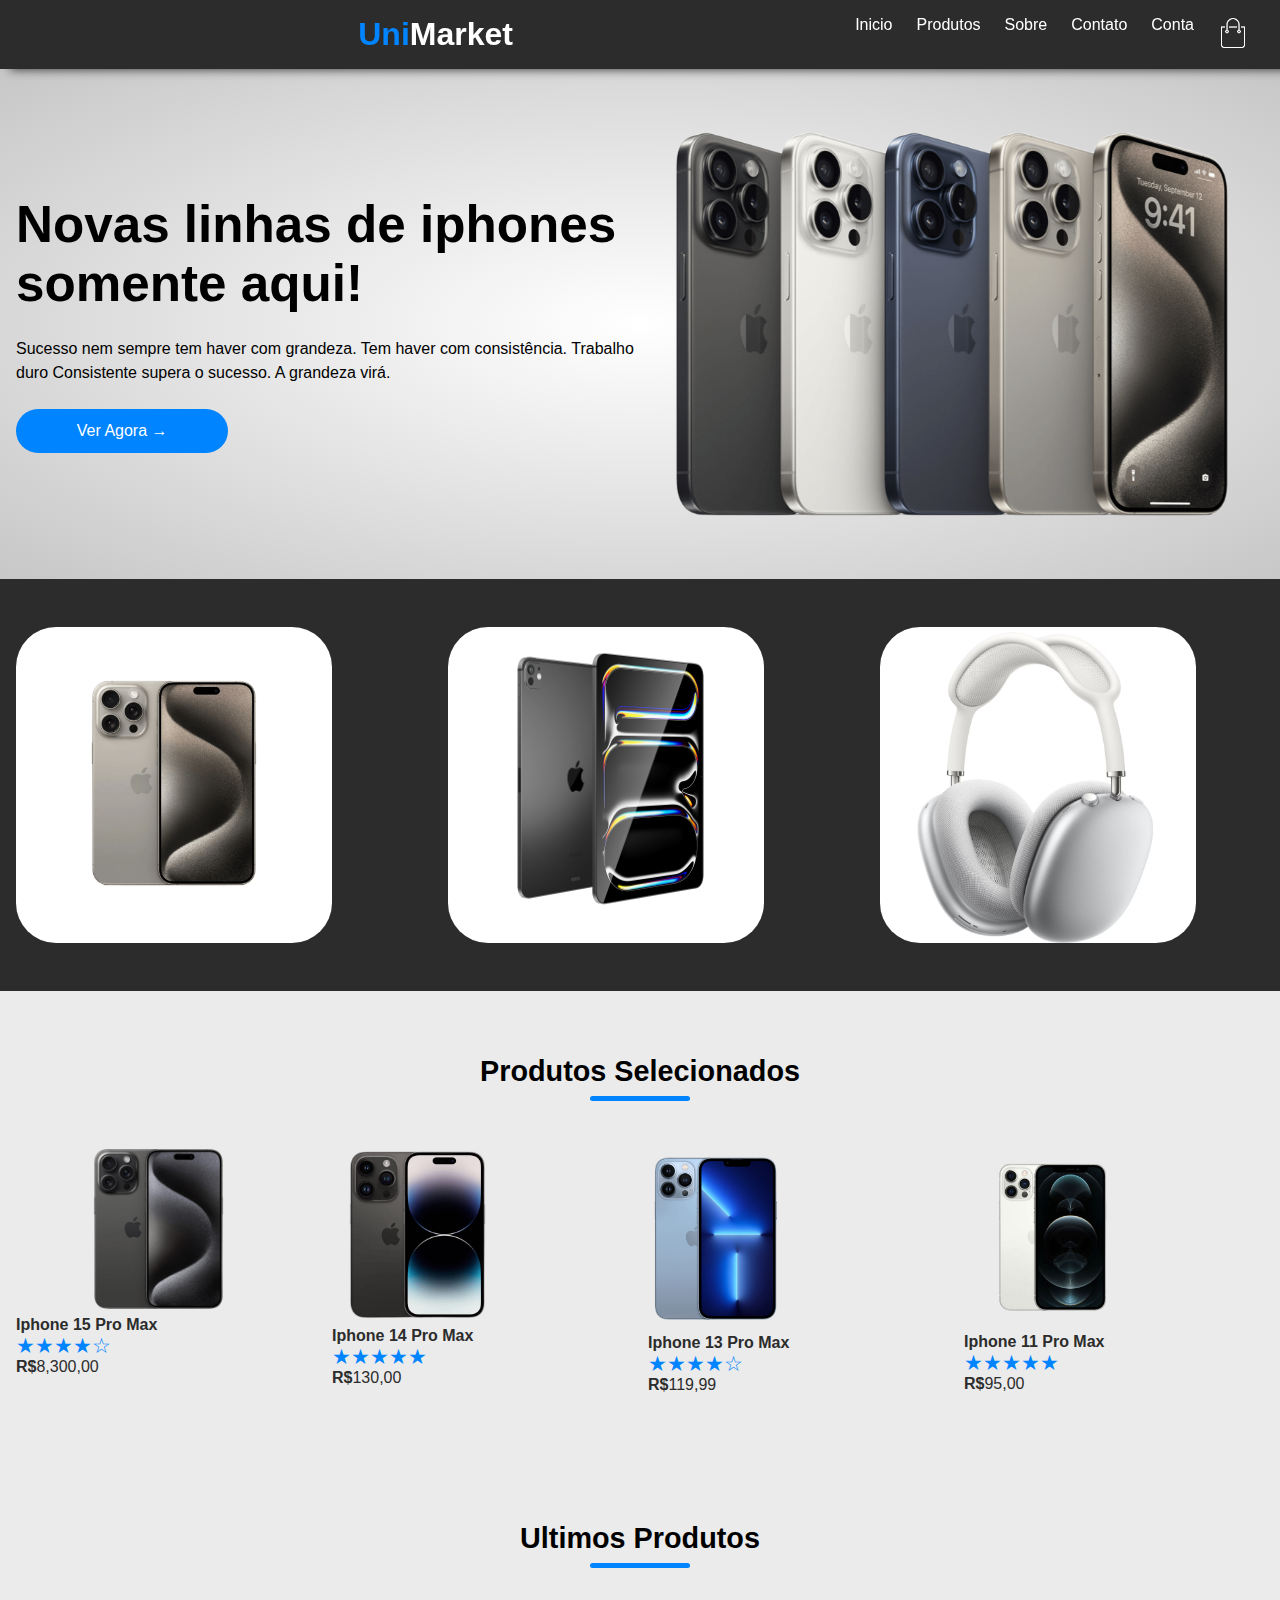
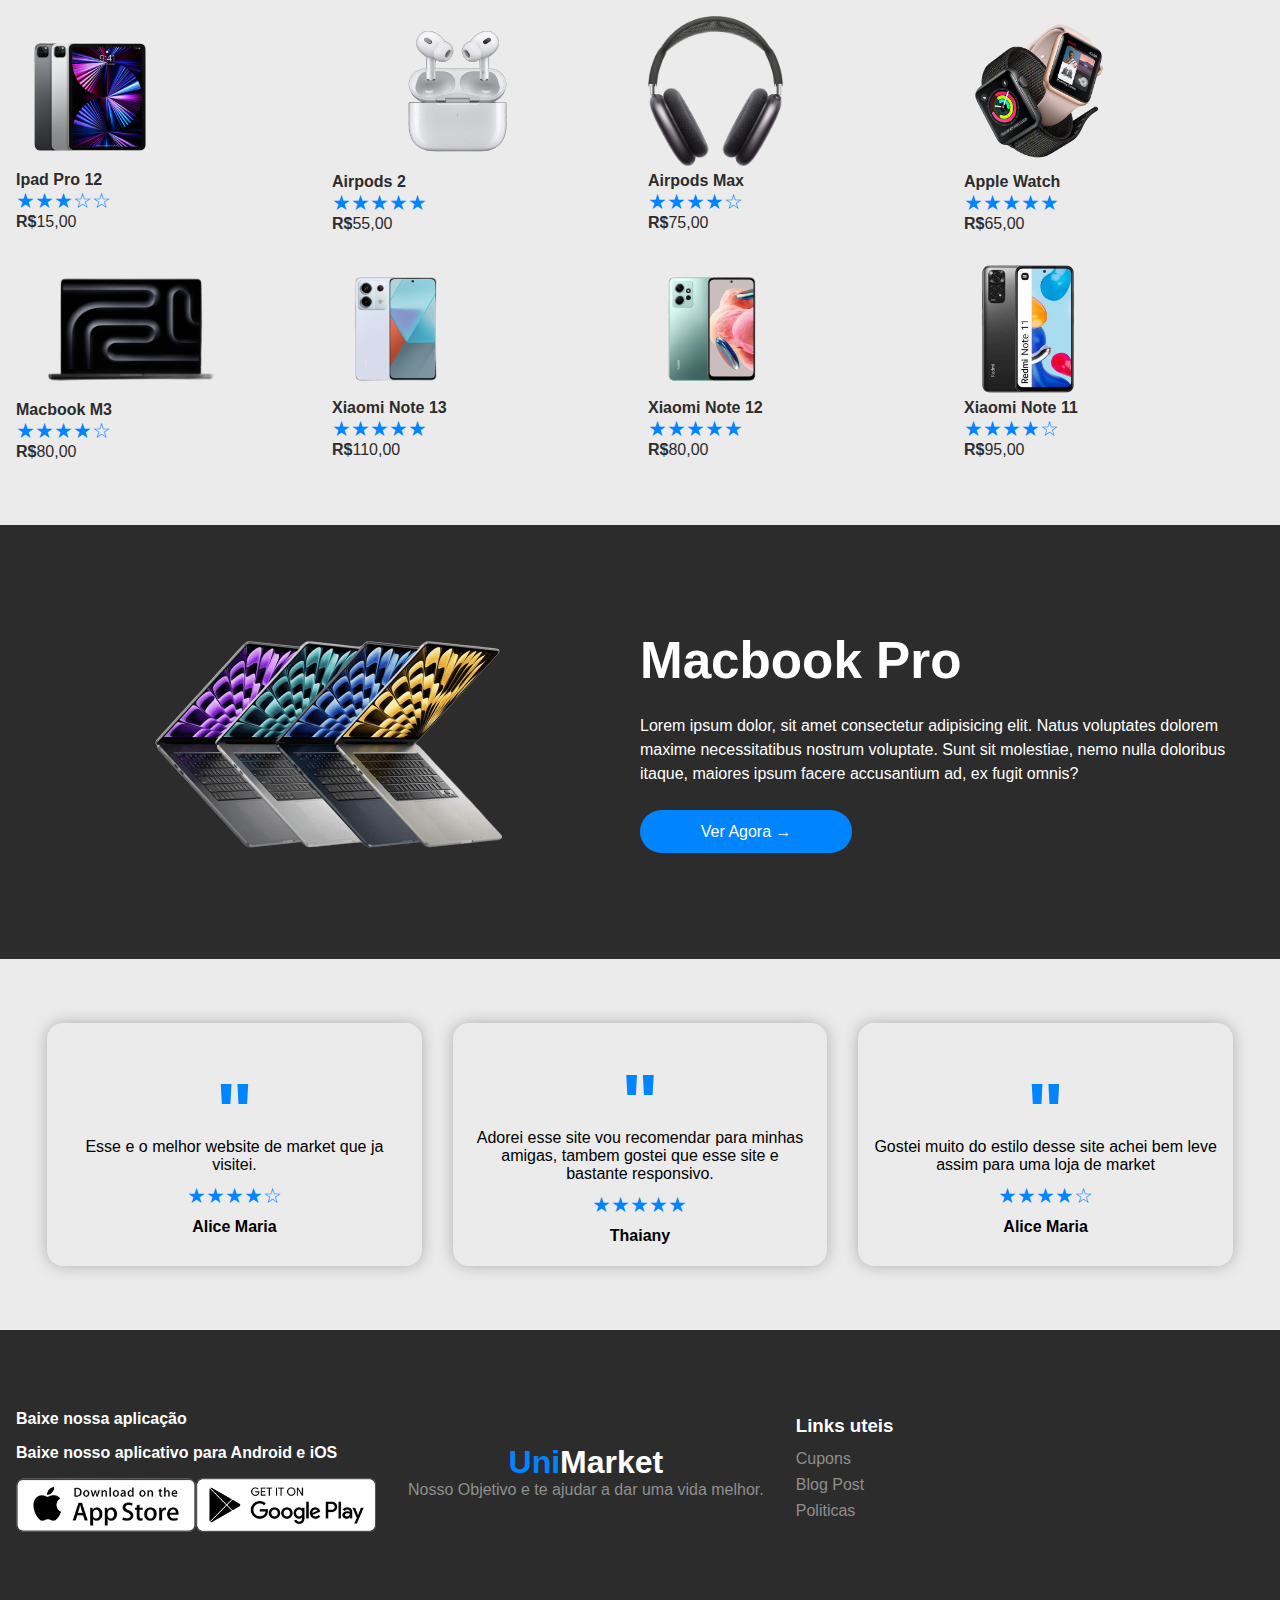
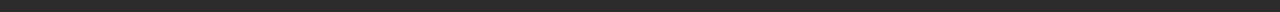
<file: index.html>
<!DOCTYPE html>
<html lang="pt-br">
  <head>
    <meta charset="UTF-8" />
    <meta name="viewport" content="width=device-width, initial-scale=1.0" />
    <title>UniMarket</title>
    <link rel="stylesheet" href="./estilo/global.css" />
  </head>
  <body>
    <section id="home">
      <div class="navbar show-menu">
        <div class="header-inner-content">
          <h1 class="logo">Uni<span>Market</span></h1>
        </div>
        <nav>
          <ul>
            <li><a href="#home">Inicio</a></li>
            <li><a href="#produtos">Produtos</a></li>
            <li><a href="#sobre">Sobre</a></li>
            <li>Contato</li>
            <li><a href="conta.html">Conta</a></li>
          </ul>
        </nav>
        <div class="nav-icon-container">
          <a href="carrinho.html"><img src="./imagens/cart.png" /></a>
          <img src="./imagens/menu.png" class="menu-button" />
        </div>
      </div>
    </section>
    <header>
      <div class="header-inner-content"></div>
      <div class="header-bottom-side">
        <div class="header-bottom-side-left">
          <h2>Novas linhas de iphones somente aqui!</h2>
          <p>
            Sucesso nem sempre tem haver com grandeza. Tem haver com
            consistência. Trabalho duro Consistente supera o sucesso. A grandeza
            virá.
          </p>
          <a href="/produtos/index.html"><button>Ver Agora &#8594;</button></a>
        </div>
        <div class="header-bottom-side-right">
          <img src="./imagens/iphonesrepre.png" />
        </div>
      </div>
    </header>
    <!--Main Contentt-->
    <main>
      <div class="gray-background">
        <div class="page-inner-content">
          <div class="cols cols-3">
            <img src="./imagens/iphone15rep.png" width="316px" alt="" />
            <img src="./imagens/ipadprorep.jpg" width="316px" alt="" />
            <img src="./imagens/airpodsmaxrep.jpg" width="316px" alt="" />
          </div>
        </div>
      </div>

      <div>
        <section id="produtos">
          <div class="page-inner-content">
            <h3 class="selection-title">Produtos Selecionados</h3>
            <div class="subtitulo-underline"></div>
            <div class="cols cols-4">
              <div class="product">
                <img
                  src="/produtos/assets/img/iphoneblack.png"
                  width="95%"
                  alt=""
                />
                <p class="product-name">Iphone 15 Pro Max</p>
                <p class="rate">&#9733;&#9733;&#9733;&#9733;&#9734;</p>
                <p class="product-price"><span>R$</span>8,300,00</p>
              </div>
              <div class="product">
                <img
                  src="./imagens/iphone14promax.png"
                  width="57%"
                  alt=""
                />
                <p class="product-name">Iphone 14 Pro Max</p>
                <p class="rate">&#9733;&#9733;&#9733;&#9733;&#9733;</p>
                <p class="product-price"><span>R$</span>130,00</p>
              </div>
              <div class="product">
                <img
                  src="./imagens/iphone13promax.png"
                  width="45%"
                  alt=""
                />
                <p class="product-name">Iphone 13 Pro Max</p>
                <p class="rate">&#9733;&#9733;&#9733;&#9733;&#9734;</p>
                <p class="product-price"><span>R$</span>119,99</p>
              </div>
              <div class="product">
                <img
                  src="./imagens/iphone12promax.png"
                  width="59%"
                  alt=""
                />
                <p class="product-name">Iphone 11 Pro Max</p>
                <p class="rate">&#9733;&#9733;&#9733;&#9733;&#9733;</p>
                <p class="product-price"><span>R$</span>95,00</p>
              </div>
            </div>
          </div>
        </section>

        <div class="page-inner-content">
          <h3 class="selection-title">Ultimos Produtos</h3>
          <div class="subtitulo-underline"></div>
          <div class="cols cols-4">
            <div class="product">
              <img
                src="./imagens/ipadpro.png"
                width="148px"
                alt=""
              />
              <p class="product-name">Ipad Pro 12</p>
              <p class="rate">&#9733;&#9733;&#9733;&#9734;&#9734;</p>
              <p class="product-price"><span>R$</span>15,00</p>
            </div>
            <div class="product">
              <img
                src="./imagens/airpods.png"
                width="250px"
                alt=""
              />
              <p class="product-name">Airpods 2</p>
              <p class="rate">&#9733;&#9733;&#9733;&#9733;&#9733;</p>
              <p class="product-price"><span>R$</span>55,00</p>
            </div>
            <div class="product">
              <img
                src="./imagens/airrpods.png"
                width="135px"
                alt=""
              />
              <p class="product-name">Airpods Max</p>
              <p class="rate">&#9733;&#9733;&#9733;&#9733;&#9734;</p>
              <p class="product-price"><span>R$</span>75,00</p>
            </div>
            <div class="product">
              <img
                src="./imagens/applewatch.png"
                width="150px"
                alt=""
              />
              <p class="product-name">Apple Watch</p>
              <p class="rate">&#9733;&#9733;&#9733;&#9733;&#9733;</p>
              <p class="product-price"><span>R$</span>65,00</p>
            </div>
            <div class="product">
              <img
                src="./imagens/macbookprom3.png"
                width="230px"
                alt=""
              />
              <p class="product-name">Macbook M3</p>
              <p class="rate">&#9733;&#9733;&#9733;&#9733;&#9734;</p>
              <p class="product-price"><span>R$</span>80,00</p>
            </div>
            <div class="product">
              <img
                src="./imagens/redminote13.png"
                width="128px"
                alt=""
              />
              <p class="product-name">Xiaomi Note 13</p>
              <p class="rate">&#9733;&#9733;&#9733;&#9733;&#9733;</p>
              <p class="product-price"><span>R$</span>110,00</p>
            </div>
            <div class="product">
              <img
                src="./imagens/Redmi-Note-12.png"
                width="128px"
                alt=""
              />
              <p class="product-name">Xiaomi Note 12</p>
              <p class="rate">&#9733;&#9733;&#9733;&#9733;&#9733;</p>
              <p class="product-price"><span>R$</span>80,00</p>
            </div>
            <div class="product">
              <img
                src="./imagens/OIP.png"
                width="128px"
                alt=""
              />
              <p class="product-name">Xiaomi Note 11</p>
              <p class="rate">&#9733;&#9733;&#9733;&#9733;&#9734;</p>
              <p class="product-price"><span>R$</span>95,00</p>
            </div>
          </div>
        </div>
      </div>

      <div class="gray-background">
        <div class="header-inner-content"></div>
        <div class="header-bottom-side exclusive-container">
          <div class="header-bottom-side-left">
            <h2>Macbook Pro</h2>
            <p>
              Lorem ipsum dolor, sit amet consectetur adipisicing elit. Natus voluptates dolorem maxime necessitatibus nostrum voluptate. Sunt sit molestiae, nemo nulla doloribus itaque, maiores ipsum facere accusantium ad, ex fugit omnis?
            </p>
            <button>Ver Agora &#8594;</button>
          </div>
          <div class="header-bottom-side-right">
            <img src="./imagens/macbookpro.png" />
          </div>
        </div>
      </div>

      <div>
        <div class="page-inner-content">
          <div class="testemunhas">
            <div class="testemunha">
              <p>"</p>
              <p>Esse e o melhor website de market que ja visitei.</p>
              <p class="rate">&#9733;&#9733;&#9733;&#9733;&#9734;</p>
              <p>Alice Maria</p>
            </div>
            <div class="testemunha">
              <p>"</p>
              <p>
                Adorei esse site vou recomendar para minhas amigas, tambem
                gostei que esse site e bastante responsivo.
              </p>
              <p class="rate">&#9733;&#9733;&#9733;&#9733;&#9733;</p>
              <p>Thaiany</p>
            </div>
            <div class="testemunha">
              <p>"</p>
              <p>
                Gostei muito do estilo desse site achei bem leve assim para uma
                loja de market
              </p>
              <p class="rate">&#9733;&#9733;&#9733;&#9733;&#9734;</p>
              <p>Alice Maria</p>
            </div>
          </div>
        </div>
      </div>
    </main>
      <section id="sobre">
        <footer class="gray-background">
          <div class="page-inner-content footer-content">
            <div class="donwload-options">
              <p>Baixe nossa aplicação</p>
              <p>Baixe nosso aplicativo para Android e iOS</p>
              <div>
                <img src="./imagens/app-store.png" alt="" />
                <img src="./imagens/play-store.png" alt="" />
              </div>
            </div>
            <div class="logo-footer">
              <h1 class="logo">Uni<span>Market</span></h1>
              <p>
                Nosso Objetivo e te ajudar a dar uma vida melhor.
              </p>
            </div>
            <div class="links-footer">
              <h3>Links uteis</h3>
              <ul>
                <li>Cupons</li>
                <li>Blog Post</li>
                <li>Politicas</li>
              </ul>
            </div>
          </div>
        </footer>
      </section>
    <script src="./script/script.js"></script>
  </body>
</html>
</file>
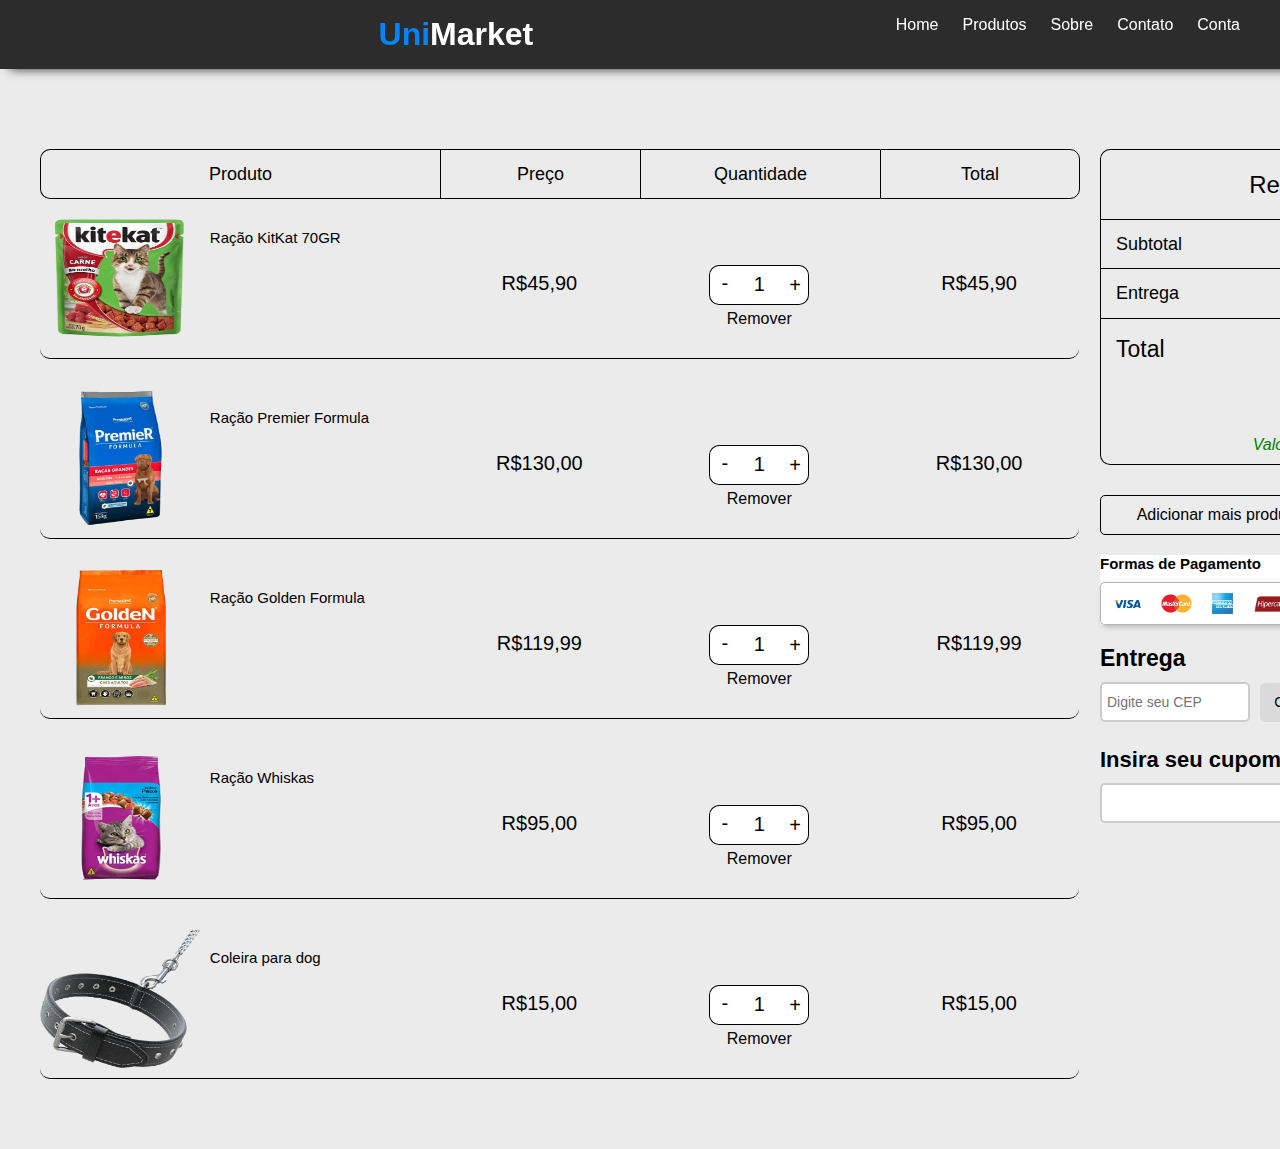
<file: carrinho.html>
<!DOCTYPE html>
<html lang="en">
<head>
    <meta charset="UTF-8">
    <meta name="viewport" content="width=device-width, initial-scale=1.0">
    <link rel="stylesheet" href="./estilo/global.css">
    <link rel="stylesheet" href="./estilocarrinho/globalcarrinho.css">
    <title>Unimarket</title>
</head>
<body>
    <div class="navbar show-menu">
        <div class="header-inner-content">
          <h1 class="logo">Uni<span>Market</span></h1>
        </div>
        <nav>
          <ul>
            <li><a href="/index.html">Home</a></li>
            <li>Produtos</li>
            <li>Sobre</li>
            <li>Contato</li>
            <li>Conta</li>
          </ul>
        </nav>
        <div class="nav-icon-container">
            <img src="./imagens/menu.png" class="menu-button"/>
          </div>
        </div>
</body>
<main>
    <div class="container-tabela">
        <div class="tabela">
            <p id="prod">Produto</p>
            <p id="pre">Preço</p>
            <p id="quan">Quantidade</p>
            <p id="total">Total</p>
        </div>

    <article>
        <div class="container-content">
            <div class="content-prod">
                <img src="./imagens/Racao_KITKAT_70GR-removebg-preview.png" >
                <p>Ração KitKat 70GR</p>
            </div>
            <div class="content-pre">
                <p>R$45,90</p>
            </div>
            <div class="container-quad">
                <div class="content-quan">
                    <button id="btn-min1" onclick="decrementQuantity(1)">-</button>
                    <input type="number" id="quantity1" value="1" min="1" max="99" readonly>
                    <button id="btn-max1" onclick="incrementQuantity(1)">+</button>
                </div>
                <p>Remover</p>
            </div>
            <div class="content-total">
                <p>R$45,90</p>
            </div>
        </div>
    </article>

    <article>
        <div class="container-content">
            <div class="content-prod">
                <img src="./imagens/racao_premier_adulto-removebg-preview.png" alt="gato07">
                <p>Ração Premier Formula</p>
            </div>
            <div class="content-pre">
                <p>R$130,00</p>
            </div>
            <div class="container-quad">
                <div class="content-quan">
                    <button id="btn-min2"  onclick="decrementQuantity(2)">-</button>
                    <input type="number" id="quantity2" value="1" min="1" max="99" readonly>
                    <button id="btn-max2" onclick="incrementQuantity(2)">+</button>
                </div>
                <p>Remover</p>
            </div>
            <div class="content-total">
                <p>R$130,00</p>
            </div>
        </div>
    </article>

    <article>
        <div class="container-content">
            <div class="content-prod">
                <img src="./imagens/Racao-Golden-removebg-preview.png" alt="gato012">
                <p>Ração Golden Formula</p>
            </div>
            <div class="content-pre">
                <p>R$119,99</p>
            </div>
            <div class="container-quad">
                <div class="content-quan">
                    <button  id="btn-min3" onclick="decrementQuantity(3)">-</button>
                    <input type="number" id="quantity3" value="1" min="1" max="99" readonly>
                    <button  id="btn-max3" onclick="incrementQuantity(3)">+</button>
                </div>
                <p>Remover</p>
            </div>
            <div class="content-total">
                <p>R$119,99</p>
            </div>
        </div>
    </article>

    <article>
        <div class="container-content">
            <div class="content-prod">
                <img src="./imagens/racao_whiskas-removebg-preview.png" alt="caes011">
                <p>Ração Whiskas</p>
            </div>
            <div class="content-pre">
                <p>R$95,00</p>
            </div>
            <div class="container-quad">
                <div class="content-quan">
                    <button  id="btn-min4" onclick="decrementQuantity(4)">-</button>
                    <input type="number" id="quantity4" value="1" min="1" max="99" readonly>
                    <button  id="btn-max4" onclick="incrementQuantity(4)">+</button>
                </div>
                <p>Remover</p>
            </div>
            <div class="content-total">
                <p>R$95,00</p>
            </div>
        </div>
    </article>

    <article>
        <div class="container-content">
            <div class="content-prod">
                <img src="./imagens/coleira_dog-removebg-preview.png" alt="pas12">
                <p>Coleira para dog</p>
            </div>
            <div class="content-pre">
                <p>R$15,00</p>
            </div>
            <div class="container-quad">
                <div class="content-quan">
                    <button  id="btn-min5" onclick="decrementQuantity(5)">-</button>
                    <input type="number" id="quantity5" value="1" min="1" max="99" readonly>
                    <button  id="btn-max5" onclick="incrementQuantity(5)">+</button>
                </div>
                <p>Remover</p>
            </div>
            <div class="content-total">
                <p>R$15,00</p>
            </div>
        </div>
    </article>
</div>

    <div class="container-pedido">
        <div class="pedido">
            <p id="resumo">Resumo do pedido</p>
        </div>

        <article>
            <div class="content-pedido">
                <div class="content-subtotal">
                    <p>Subtotal</p>
                    <p>R$405,89</p>
                </div>
                <div class="content-entrega">
                    <p>Entrega</p>
                    <p id="valor-entrega">R$0,00</p>
                </div>
                <div id="cupom"></div>
                <div class="content-pre-total">
                    <p>Total</p>
                    <p>R$405,89</p>
                </div>
                <div class="content-desconto">
                    <div class="box-des">
                        <p id="pric">R$405,89</p>
                        <p id="price-descont">R$365,30</p>
                    </div>
                    <p id="pix"><i>Valor com 10% de desconto no boleto ou PIX</i></p>
                </div>
                <div class="content-comprar">
                    <button>Adicionar mais produtos</button>
                    <button id="fechar-ped">FECHAR PEDIDO</button>
                </div>

        <div class="container-formas-pag">
                <h2>Formas de Pagamento</h2>
        <div class="formas-pag">
            <div class="content-pag">
                <img id="pag-1" src="/imagens/pag-1 (1)-Photoroom.png-Photoroom.png" alt="pag-1">
                <img id="pag-2" src="/imagens/pag-2 (1)-Photoroom.png-Photoroom.png" alt="pag-2">
                <img id="pag-3" src="/imagens/pag-3 (1)-Photoroom.png-Photoroom.png" alt="pag-3">
                <img id="pag-4" src="/imagens/pag-4 (1)-Photoroom.png-Photoroom.png" alt="pag-4">
                <img id="pag-5" src="/imagens/pag-5 (1)-Photoroom.png-Photoroom.png" alt="pag-5">
            </div>
            <div class="content-pag2">
                <img id="pag-6" src="/imagens/pag-6 (1)-Photoroom.png-Photoroom.png" alt="pag-6">
                <img id="pag-7" src="/imagens/pag-7 (1)-Photoroom.png-Photoroom.png" alt="pag-7">
                <img id="pag-8" src="/imagens/pag-8 (1)-Photoroom.png-Photoroom.png" alt="pag-8">
                <img id="pag-9" src="/imagens/pag-9 (1)-Photoroom.png-Photoroom.png" alt="pag-9">
                <img id="pag-10" src="/imagens/pag-10 (1)-Photoroom.png-Photoroom.png" alt="pag-10">
            </div>
        </div>
        </div>

        <div class="container-cep">
                <h1 id="name-consulta">Entrega</h1>
                <div class="content-cep">
                    <div class="pesquisa">
                        <input type="text" id="cep" placeholder="Digite seu CEP">
                        <label class="form-pesquisa" for="cep"></label>
                    </div>
                    <button onclick="buscarEndereco()">Calcular</button>
                    <p id="nao-sei-cep">Não sei meu CEP</p>
                </div>
                <div class="frete">
                        <div id="endereco"></div>
                        <div class="content-frete">
                            <div id="economico"></div>
                            <div id="expresso"></div>
                        </div>
                </div>
        </div>

        <div class="cupom-container">
            <h1 id="name-consulta">Insira seu cupom</h1>
            <div class="content-cep">
                <input type="text" id="cupom-input">
                <button onclick="aplicarCupom()">Aplicar</button>
            </div>
            <div id="cupom-message"></div>
            <div id="cupom-message2"></div>
        </div>     

        </div>
    </article>

    </div>

</main>

    <script>
        var calculoRealizado = false;

        function buscarEndereco() {
            var cep = document.getElementById('cep').value;
            var url = `https://viacep.com.br/ws/${cep}/json/`;

            fetch(url)
                .then(response => response.json())
                .then(data => {
                    if (data.erro) {
                        document.getElementById('endereco').innerText = "CEP não encontrado.";
                    } else {
                        var endereco = `<div id="end">${data.logradouro}, ${data.bairro}, ${data.localidade}, ${data.uf}</div>`;
                        document.getElementById('endereco').innerHTML = endereco;
                        var economico = `<div id="eco"><strong>ECONÔMICO</strong> | R$30,28 <br>
                                            <span class="cor-frete"><strong>Médio: 7 dias úteis*</strong></span><br>
                                            Máximo: 16 dias úteis*</div>`;
                        document.getElementById('economico').innerHTML = economico;
                        var expresso = `<div id="eco"><strong>EXPRESSO</strong> | R$60,42 <br>
                                            <span class="cor-frete"><strong>Médio: 4 dias úteis*</strong></span><br>
                                            Máximo: 10 dias úteis*</div>`;
                        document.getElementById('expresso').innerHTML = expresso;

                        var valorEntrega = document.getElementById('valor-entrega');
                        if (valorEntrega) {
                            valorEntrega.innerText = 'R$30,28';
                        }

                        if (!calculoRealizado) {
                            var total = document.querySelector('.content-pre-total p:last-of-type');
                            var totalValue = parseFloat(total.innerText.replace('R$', '').replace(',', '.'));
                            var newTotal = totalValue + 30.28;
                            total.innerText = 'R$' + newTotal.toFixed(2).replace('.', ',');
                            var desconto = newTotal * 0.1;
                            var totalComDesconto = newTotal - desconto;
                            document.getElementById('price-descont').innerText = 'R$' + totalComDesconto.toFixed(2).replace('.', ',');

                            var pricElement = document.getElementById('pric');
                            var pricValue = parseFloat(pricElement.innerText.replace('R$', '').replace(',', '.'));
                            var newPricValue = pricValue + 30.28;
                            pricElement.innerText = 'R$' + newPricValue.toFixed(2).replace('.', ',');

                            calculoRealizado = true;
                        }
                    }
                })
                .catch(error => console.error('Erro:', error));
        }



        var cupomAplicado = false;

            function aplicarCupom() {
                if (cupomAplicado) {
                    var cupomMessage = document.getElementById('cupom-message');
                    cupomMessage.innerText = 'Cupom (reino100) aplicado';
                    return;
                }

                var cupomInput = document.getElementById('cupom-input');
                var cupomValue = cupomInput.value.toUpperCase();

                if (cupomValue === 'REINO100') {
                    var total = document.querySelector('.content-pre-total p:last-of-type');
                    var totalValue = parseFloat(total.innerText.replace('R$', '').replace(',', '.'));
                    var newTotal = totalValue - 100;
                    total.innerText = 'R$' + newTotal.toFixed(2).replace('.', ',');

                    var stotal = document.querySelector('.box-des p:last-of-type');
                    var stotalValue = parseFloat(stotal.innerText.replace('R$', '').replace(',', '.'));
                    var snewTotal = stotalValue - 100;
                    stotal.innerText = 'R$' + snewTotal.toFixed(2).replace('.', ',');

                    var pricElement = document.getElementById('pric');
                    var pricValue = parseFloat(pricElement.innerText.replace('R$', '').replace(',', '.'));
                    var newPricValue = pricValue - 100;
                    pricElement.innerText = 'R$' + newPricValue.toFixed(2).replace('.', ',');

                    var cupom = `<div class="content-entrega">
                                    <p>Cupom</p>
                                    <p id="valor-entrega">-R$100,00</p>
                                </div>`;
                    document.getElementById('cupom').innerHTML = cupom;

                    var cupomMessage = document.getElementById('cupom-message');
                    cupomMessage.innerText = 'Cupom (reino100) aplicado';
                    
                    var cupomMessageInvalido = document.getElementById('cupom-message2');
                    cupomMessageInvalido.innerText = '';
                    cupomMessageInvalido.style.display = 'none';

                    cupomAplicado = true;
                } else {
                    var cupomMessageInvalido = document.getElementById('cupom-message2');
                    cupomMessageInvalido.innerText = 'Cupom inválido!';
                    return;
                }
            }

            function incrementQuantity(id) {
                var input = document.getElementById("quantity" + id);
                var value = parseInt(input.value);
                var priceElement = document.querySelector("#quantity" + id)
                    .closest(".container-content")
                    .querySelector(".content-pre p");
                var price = parseFloat(priceElement.innerText.replace("R$", "").replace(",", "."));
                var totalElement = document.querySelector("#quantity" + id)
                    .closest(".container-content")
                    .querySelector(".content-total p");
                var total = parseFloat(totalElement.innerText.replace("R$", "").replace(",", "."));
                var subtotalElement = document.querySelector(".content-subtotal p:last-child");
                var subtotal = parseFloat(subtotalElement.innerText.replace("R$", "").replace(",", "."));

                if (value < parseInt(input.max)) {
                    input.value = value + 1;
                    totalElement.innerText = "R$" + (total + price).toFixed(2).replace(".", ",");
                    subtotalElement.innerText = "R$" + (subtotal + price).toFixed(2).replace(".", ",");
                    updateTotal();
                }
            }

            function decrementQuantity(id) {
                var input = document.getElementById("quantity" + id);
                var value = parseInt(input.value);
                var priceElement = document.querySelector("#quantity" + id)
                    .closest(".container-content")
                    .querySelector(".content-pre p");
                var price = parseFloat(priceElement.innerText.replace("R$", "").replace(",", "."));
                var totalElement = document.querySelector("#quantity" + id)
                    .closest(".container-content")
                    .querySelector(".content-total p");
                var total = parseFloat(totalElement.innerText.replace("R$", "").replace(",", "."));
                var subtotalElement = document.querySelector(".content-subtotal p:last-child");
                var subtotal = parseFloat(subtotalElement.innerText.replace("R$", "").replace(",", "."));

                if (value > parseInt(input.min)) {
                    input.value = value - 1;
                    totalElement.innerText = "R$" + (total - price).toFixed(2).replace(".", ",");
                    subtotalElement.innerText = "R$" + (subtotal - price).toFixed(2).replace(".", ",");
                    updateTotal();
                }
            }

            function updateTotal() {
                var subtotalElement = document.querySelector(".content-subtotal p:last-child");
                var subtotal = parseFloat(subtotalElement.innerText.replace("R$", "").replace(",", "."));
                var totalElement = document.querySelector(".content-pre-total p:last-child");
                var priceDiscountElement = document.querySelector("#price-descont");
                var priceOriginalElement = document.querySelector("#pric");

                totalElement.innerText = "R$" + subtotal.toFixed(2).replace(".", ",");
                priceDiscountElement.innerText = "R$" + (subtotal * 0.9).toFixed(2).replace(".", ",");
                priceOriginalElement.innerText = "R$" + subtotal.toFixed(2).replace(".", ",");
            }
            
            document.addEventListener("DOMContentLoaded", function () {
                const images1 = document.querySelectorAll(".content-pag img");
                const images2 = document.querySelectorAll(".content-pag2 img");

                images1.forEach(function (image) {
                    image.addEventListener("click", function () {
                        images1.forEach(function (img) {
                            img.classList.remove("selected");
                        });
                        images2.forEach(function (img) {
                            img.classList.remove("selected");
                        });

                        this.classList.add("selected");
                    });
                });

                images2.forEach(function (image) {
                    image.addEventListener("click", function () {
                        images1.forEach(function (img) {
                            img.classList.remove("selected");
                        });
                        images2.forEach(function (img) {
                            img.classList.remove("selected");
                        });

                        this.classList.add("selected");
                    });
                });
            });

    </script>

</main>
</html>
</file>
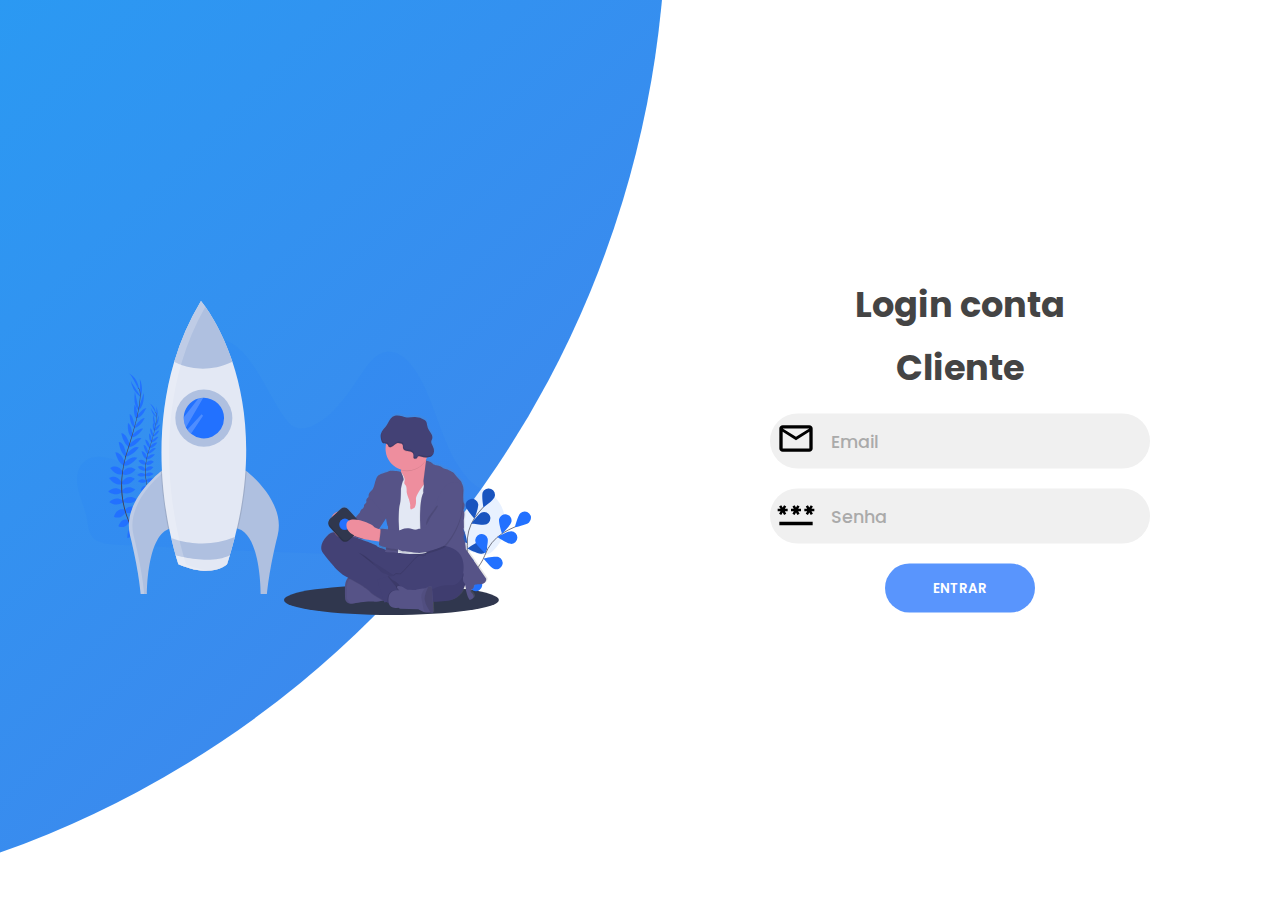
<file: logincliente.html>
<!DOCTYPE html>
<html lang="en">
<head>
    <meta charset="UTF-8">
    <meta name="viewport" content="width=device-width, initial-scale=1.0">
    <link rel="stylesheet" href="./administrador/style.css" />
    <title>Login</title>
</head>
<body>
    <div class="container">
        <div class="forms-container">
            <div class="signin-signup">
                <form action="#" class="sign-in-form">
                    <h2 class="title">Login conta</h2>
                    <h2 class="title">Cliente</h2>
                    <div class="input-field">
                        <svg xmlns="http://www.w3.org/2000/svg" height="50px" viewBox="0 -960 960 960" width="40px" fill="#000000"><path d="M160-160q-33 0-56.5-23.5T80-240v-480q0-33 23.5-56.5T160-800h640q33 0 56.5 23.5T880-720v480q0 33-23.5 56.5T800-160H160Zm320-280L160-640v400h640v-400L480-440Zm0-80 320-200H160l320 200ZM160-640v-80 480-400Z"/></svg>
                      <input type="email" placeholder="Email" />
                    </div>
                    <div class="input-field">
                        <svg xmlns="http://www.w3.org/2000/svg" height="50px" viewBox="0 -960 960 960" width="40px" fill="#000000"><path d="M80-200v-80h800v80H80Zm46-242-52-30 34-60H40v-60h68l-34-58 52-30 34 58 34-58 52 30-34 58h68v60h-68l34 60-52 30-34-60-34 60Zm320 0-52-30 34-60h-68v-60h68l-34-58 52-30 34 58 34-58 52 30-34 58h68v60h-68l34 60-52 30-34-60-34 60Zm320 0-52-30 34-60h-68v-60h68l-34-58 52-30 34 58 34-58 52 30-34 58h68v60h-68l34 60-52 30-34-60-34 60Z"/></svg>
                      <input type="password" placeholder="Senha" />
                    </div>
                    <input type="submit" value="entrar" class="btn solid" />
                  </form>
            </div>
        </div>
    </div>
    <div class="panels-container">
        <div class="panel left-panel">
            <img src="./img/log.svg" class="image" alt="">
        </div>
    </div>
</body>
</html>
</file>
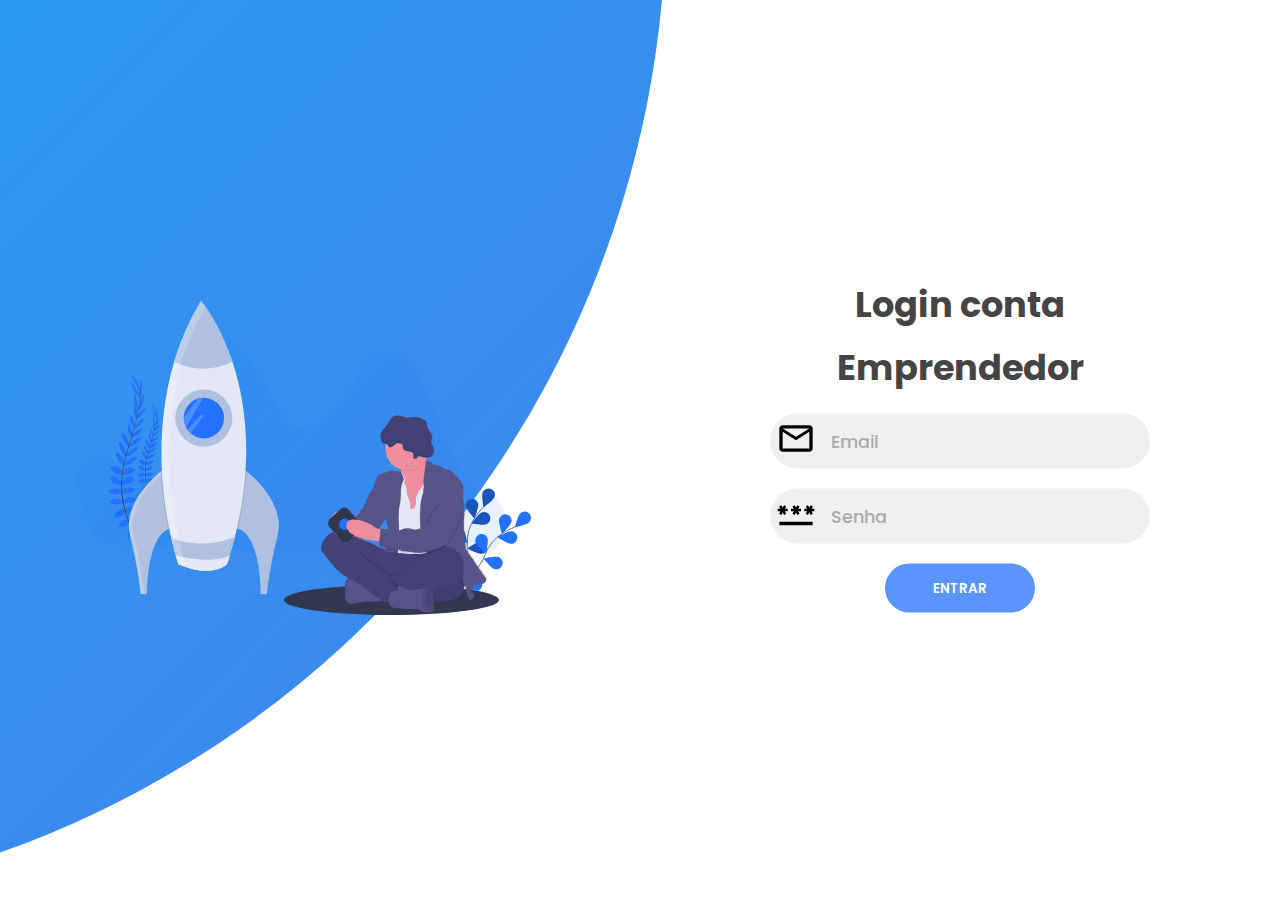
<file: loginemp.html>
<!DOCTYPE html>
<html lang="en">
<head>
    <meta charset="UTF-8">
    <meta name="viewport" content="width=device-width, initial-scale=1.0">
    <link rel="stylesheet" href="./administrador/style.css" />
    <title>Login</title>
</head>
<body>
    <div class="container">
        <div class="forms-container">
            <div class="signin-signup">
                <form action="#" class="sign-in-form">
                    <h2 class="title">Login conta</h2>
                    <h2 class="title">Emprendedor</h2>
                    <div class="input-field">
                        <svg xmlns="http://www.w3.org/2000/svg" height="50px" viewBox="0 -960 960 960" width="40px" fill="#000000"><path d="M160-160q-33 0-56.5-23.5T80-240v-480q0-33 23.5-56.5T160-800h640q33 0 56.5 23.5T880-720v480q0 33-23.5 56.5T800-160H160Zm320-280L160-640v400h640v-400L480-440Zm0-80 320-200H160l320 200ZM160-640v-80 480-400Z"/></svg>
                      <input type="email" placeholder="Email" />
                    </div>
                    <div class="input-field">
                        <svg xmlns="http://www.w3.org/2000/svg" height="50px" viewBox="0 -960 960 960" width="40px" fill="#000000"><path d="M80-200v-80h800v80H80Zm46-242-52-30 34-60H40v-60h68l-34-58 52-30 34 58 34-58 52 30-34 58h68v60h-68l34 60-52 30-34-60-34 60Zm320 0-52-30 34-60h-68v-60h68l-34-58 52-30 34 58 34-58 52 30-34 58h68v60h-68l34 60-52 30-34-60-34 60Zm320 0-52-30 34-60h-68v-60h68l-34-58 52-30 34 58 34-58 52 30-34 58h68v60h-68l34 60-52 30-34-60-34 60Z"/></svg>
                      <input type="password" placeholder="Senha" />
                    </div>
                    <input type="submit" value="entrar" class="btn solid" />
                  </form>
            </div>
        </div>
    </div>
    <div class="panels-container">
        <div class="panel left-panel">
            <img src="./img/log.svg" class="image" alt="">
        </div>
    </div>
</body>
</html>
</file>
<file: estilo/global.css>
*{
    box-sizing: border-box;
    padding: 0;
    margin: 0;
}

body{
    font-family: 'arial';
}

/*header*/

.header-inner-content{
    max-width: 1300px;
    margin-left: auto;
    margin-right: auto;
}

.navbar{
    display: flex;
    justify-content: space-between;
    background-color: #2c2c2c;
    padding: 1rem;
    position: sticky;
    top: 0;
    box-shadow: 10px 0px 10px #2c2c2c;
    z-index: 99;
}

.navbar>div{
    display: flex;
    align-items: center;
    justify-content: space-between;
    position: relative;
}

.logo{
    color: #0084ff;
}

.logo span{
    color: #fff;
}

nav ul{
    display: flex;
    list-style: none;
    align-items: center;
}

.nav-icon-container{
    display: flex;
    align-items: center;
}

.nav-icon-container img{
    width: 30px;
    cursor: pointer;
}

.nav-icon-container img:first-child{
    margin-right: 1rem;
}

nav ul li{
    color: #fff;
    margin-right: 1.5rem;
    cursor: pointer;
}

nav ul li a{
    text-decoration: none;
    color: #fff;
}

nav ul li:hover{
    transform: translateY(-5px);
    transition: all 0.2s;
    font-weight: bold;
}

.menu-button{
    display: none;
}

header{
    background-image: radial-gradient(#fff, #c7c7c7);
}

.header-bottom-side{
    display: flex;
    align-items: center;
    justify-self: center;
    padding: 1rem;
}

.header-bottom-side-left{
    height: 100%;
    flex-basis: 50%;
}

.header-bottom-side-left h2{
    font-size: 3.2rem;
    margin-bottom: 1.5rem;
}

.header-bottom-side-left p{
    line-height: 1.5rem;
    margin-bottom: 1.5rem;
}

.header-bottom-side-left button{
    background-color: #0084ff;
    border: none;
    cursor: pointer;
    padding: 0.8rem 3.8rem;
    border-radius: 9999px;
    color: #fff;
    font-weight: 500;
    font-size: 1rem;
    transition: .2s;
}

.header-bottom-side-left button:hover{
    box-shadow: 0px 0px 8px #0084ff;
    transform: scale(1.05);
}


.header-bottom-side-right{
    flex-basis: 50%;
    display: flex;
    align-items: center;
    justify-content: center;
}

.header-bottom-side-right img{
    width: 115%;
}

/* Media queres */
@media (max-width:800px){
    .logo{
        font-size: 1.2rem;
    }

    .menu-button{
        display: block;
    }

    .header-bottom-side{
        flex-direction: column;
        color: #2c2c2c;
        text-align: center;
        padding: 4rem;
    }

    nav{
        position: absolute;
        background-color: #2c2c2c;
        width: 100%;
        top: 46px;
        display: none;
    }

    nav ul{
        flex-direction: column;
    }

    nav ul li{
        text-align: center;
        padding: 0.8rem;
    }

    .show-menu nav{
        display: block;
    }

    .header-bottom-side-right img{
        padding: 26px;
    }

    .page-inner-content{
        padding-left: 60px;
    }

}

/*Header*/

/*Main Content */

main{
    background-color: #ebebeb;
}

.gray-background{
    background-color: #2c2c2c;
}

.page-inner-content{
    max-width: 1280px;
    margin: 0 auto;
}

.cols{
    display: grid;
    justify-content: space-evenly;
    padding: 3rem 1rem;
}

.cols-3{
    grid-template-columns: repeat(3, 1fr);
    gap: 3rem;
}

.cols-3 img{
    max-width: 100%;
    border-radius: 40px;
}

.cols-4 img{
    max-width: 200%;
}

.cols-4{
    grid-template-columns: repeat(4, 1fr);
    gap: 1rem;
}

.cols>*{
    cursor: pointer;
    transition: all 0.2s;
}

.cols>*:hover{
    transform: translateY(-5px);
}

.selection-title{
    text-align: center;
    margin-top: 4rem;
    font-size: 1.8rem;
}

.subtitulo-underline{
    width: 100px;
    height: 5px;
    background-color: #0084ff;
    border-radius: 9999px;
    margin: 8px auto 0 auto;
}

.product{
    color: #2c2c2c;
    margin-bottom: 1rem;
    display: flex;
    flex-direction: column;
}

.product-name{
    font-weight: 600;
    margin-top: 0.4rem;
}

.rate{
    color: #0084ff;
    font-size: 1.3rem;
}

.product-price span{
    font-weight: bold;
}

.exclusive-container{
    color: #fff;
    flex-direction: row-reverse;
    padding: 5rem 1rem;
}

.exclusive-container img{
    max-width: 500px;
}

/* Testimonials */

.testemunhas{
    display: flex;
    padding: 4rem 1rem;
    justify-content: space-evenly;
}

.testemunha{
    display: flex;
    flex-direction: column;
    align-items: center;
    justify-content: center;
    flex-basis: 30%;
    text-align: center;
    box-shadow: 0 0 15px #afafaf;
    padding: 1rem;
    border-radius: 1rem;
    cursor: pointer;
    transition: all 0.2s;
}

.testemunha:hover{
    transform: translateY(-5px);
}

.testemunha p{
    margin: 5px 0;
}

.testemunha p:first-child{
    font-weight: bold;
    font-size: 5rem;
    color: #0084ff;
    margin-top: 3rem;
    line-height: 2rem;
}

.testemunha p:last-child{
    font-weight: bold;
}
/* Testimonials */


/* Media Queries */

@media(max-width:800px){
    .testemunhas{
        flex-direction: column;
    }

    .testemunha{
        margin-bottom: 1.2rem;
    }
}



/* Media Queriess */




/* Media Queries */

@media(max-width:800px){
    .section_title{
        font-size: 1rem;
    }

    .cols-3{
        grid-template-columns: repeat(1, 1fr);
    }

    .cols-4{
        grid-template-columns: repeat(2, 1fr);
    }

    .product-name, .product-price, .rate{
        max-height: 1rem;
        overflow: hidden;
        font-size: 0.8rem;
    }

    .exclusive-container{
        flex-direction: column-reverse;
    }

    .exclusive-container img{
        margin-bottom: 4rem;
    }

    /* Main Content */

}

/* footer */

.footer-content{
    display: flex;
    align-items: center;
    color: #8f8f8f;
    padding: 4rem 1rem;
    gap: 2rem;
}

.donwload-options>*{
    margin: 1rem 0;
}

.donwload-options p{
    font-weight: bold;
    color: #fff;
    transition: .2s;
    cursor: pointer;
}

.donwload-options img{
    cursor: pointer;
}

.donwload-options p:hover{
    color: #000000;
    transform: scale(1.05);
}

.donwload-options>div{
    display: flex;
}

.donwload-options>div img{
    width: 180px;
}

.logo-footer{
    text-align: center;
}

.links-footer h3{
    color: #fff;
    margin-bottom: 0.8rem;
}

.links-footer ul{
    list-style: none;
}

.links-footer ul li{
    margin-bottom: 0.5rem;
    cursor: pointer;
    transition: .2s;
}

.links-footer ul li:hover{
    color: #fff;
    transform: scale(1.05);
}


.copyright{
    color: #fff;
    padding: 2rem 0;
    text-align: center;
}

/* Media Queryyy */

@media (max-width:800px){
    .footer-content{
        display: inline;
        font-size: 0.8rem;
    }

    .footer-content>div{
        padding: 1rem;
    }

    .donwload-options>div{
        display: inline;
    }

    .donwload-options>div img{
        width: 120px;
    }

    .copyright{
        font-size: 0.8rem;
    }
}
/* footerr */
</file>
<file: estilocarrinho/globalcarrinho.css>
main {
    display: flex;
	justify-content: space-around;
}

.container-tabela {
	display: block;
    margin-top: 80px;
	margin-left: 40px;
}

.tabela {
    display: flex;
}

.tabela p {
    font-size: 18px;
}

#prod, #pre, #quan, #total {
    display: flex;
    justify-content: center;
    align-items: center;
    height: 50px;
    border: 1px solid black;
}

#prod {
    width: 400px;
    border-right: none;
    border-top-left-radius: 10px;
    border-bottom-left-radius: 10px;
}

#pre {
    width: 200px;
    border-right: none;
}

#quan {
    width: 240px;
    border-right: none;
}

#total {
    width: 200px;
    border-top-right-radius: 10px;
    border-bottom-right-radius: 10px;
}

.container-content {
    display: flex;
    margin-top: 10px;
    margin-bottom: 30px;
    width: 1039px;
    height: 150px;
    border-bottom: 1px solid black;
    border-radius: 10px;
}

.content-prod {
    display: flex;
    justify-content: start;
    width: 400px;
}

.content-prod img {
    width: 40%;
    margin-bottom: 10px;
}

.content-prod p {
    margin-top: 10px;
    padding: 10px;
    font-size: 15px;
}

.content-pre {
    display: flex;
    justify-content: center;
    align-items: center;
    width: 200px;
	font-size: 20px;
}

.container-quad {
	display: flex;
	flex-direction: column;
	justify-content: center;
	align-items: center;
	text-align: center;
	gap: 5px;
}

.container-quad p:hover {
	cursor: pointer;
	text-decoration: underline;
}

.content-quan {
    display: flex;
	justify-content: center;
	align-items: center;
	margin-top: 25px;
    width: 240px;
}

.content-quan input {
    width: 40px;
    height: 40px;
    border: 1px solid black;
	border-left: none;
	border-right: none;
}

.content-quan #quantity1, #quantity2, #quantity3, #quantity4, #quantity5 {
    font-size: 20px;
    text-align: center;
}

input[type="number"]:focus {
    outline: none;
}

input[type="number"]::-webkit-inner-spin-button,
input[type="number"]::-webkit-outer-spin-button {
    -webkit-appearance: none;
    margin: 0;
}

#btn-min1, #btn-max1, #btn-min2, #btn-max2, #btn-min3, #btn-max3, #btn-min4, #btn-max4, #btn-min5, #btn-max5 {
	width: 30px;
	height: 40px;
	font-size: 20px;
    padding: 5px 10px;
    background-color: #ffffff;
	border: 1px solid black;
    cursor: pointer;
    line-height: 1;
    text-align: center;
}

#btn-min1:hover, #btn-max1:hover, #btn-min2:hover, #btn-max2:hover, #btn-min3:hover, #btn-max3:hover, #btn-min4:hover, #btn-max4:hover, #btn-min5:hover, #btn-max5:hover {
	background-color: #e4e4e4;
}

#btn-min1, #btn-min2, #btn-min3, #btn-min4, #btn-min5 {
	padding-bottom: 8px;
	border-right: none;
	border-top-left-radius: 10px;
	border-bottom-left-radius: 10px;
}

#btn-max1, #btn-max2, #btn-max3, #btn-max4, #btn-max5 {
	border-left: none;
	border-top-right-radius: 10px;
	border-bottom-right-radius: 10px;
}

.content-total {
    display: flex;
    justify-content: center;
    align-items: center;
    width: 200px;
	font-size: 20px;
}

.container-pedido {
    margin-top: 80px;
	margin-left: 20px;
	margin-right: 40px;
	width: 500px;
	height: 1000px;
}

.pedido {
    display: flex;
    justify-content: center;
    align-items: center;
    width: 500px;
    height: 70px;
    border: 1px solid black;
    border-top-left-radius: 10px;
    border-top-right-radius: 10px;
    border-bottom: none;
}

.pedido p {
    font-size: 24px;
}

.content-pedido {
    width: 500px;
	height: 800px;
}

.content-subtotal {
    width: 500px;
    height: 50px;
	background-color: transparent;
    border: 1px solid black;
    display: flex;
    align-items: center;
    justify-content: space-between;
}

.content-subtotal p {
    font-size: 18px;
	margin-left: 15px;
	padding-right: 10px;
}

.content-entrega {
    width: 500px;
    height: 50px;
    border: 1px solid black;
	border-top: none;
    display: flex;
    align-items: center;
    justify-content: space-between;
}

.content-entrega p {
    font-size: 18px;
	margin-left: 15px;
	padding-right: 10px;
}

.content-pre-total {
    width: 500px;
    height: 60px;
	border: 1px solid black;
	border-top: none;
	border-bottom: none;
    display: flex;
    align-items: center;
    justify-content: space-between;
}

.content-pre-total p {
    font-size: 23px;
	margin-left: 15px;
	padding-right: 10px;
}

.content-desconto {
	border: 1px solid black;
	border-top: none;
	border-bottom-left-radius: 10px;
    border-bottom-right-radius: 10px;
    gap: 5px;
}

.content-desconto #price-descont {
    font-size: 23px;
	margin-right: 20px;
    color: green;
}

.content-desconto #pric {
    text-decoration: line-through;
    color: #5a5a5a;
    margin-top: 24px;
    font-size: 16px;
}

.content-desconto p {
    margin-top: 20px;
    font-size: 16px;
}

.box-des {
	display: flex;
    align-items: center;
    justify-content: end;
}

#pix {
    margin: 10px 24px 10px 0px;
    color: green;
}

.content-pedido p {
    display: flex;
    align-items: center;
    justify-content: end;
    margin-right: 10px;
}

.content-comprar {
	display: flex;
	justify-content: center;
	align-items: center;
	margin-top: 30px;
	width: 500px;
	gap: 10px;
}

.content-comprar button {
	width: 250px;
	height: 40px;
	font-size: 16px;
	border-radius: 5px;
	background-color: rgb(236, 236, 236);
	color: black;
	border: 1px solid black;
}

.content-comprar button:hover {
	background-color: rgb(221, 221, 221);
	cursor: pointer;
}

.content-comprar #fechar-ped {
	width: 250px;
	background-color: rgb(51, 0, 193);
	color: white;
}

.content-comprar #fechar-ped:hover {
	background-color: rgb(39, 0, 146);
	cursor: pointer;
}

.container-cep {
	width: 500px;
	margin-top: 20px;
}

.container-cep h1 {
    font-size: 23px;
    margin-bottom: 10px;
}

.content-cep input {
	font-size: 14px;
}

#cep {
    width: 150px;
	height: 40px;
    padding: 5px;
    border: 2px solid #ccc;
    border-radius: 5px;
}

.content-cep button {
	width: 80px;
	height: 39px;
	font-size: 14px;
	background-color: #dadada;
	color: #000000;
	border: none;
    border-radius: 5px;
    cursor: pointer;
}

input[type="text"]:focus {
    outline: none;
}

button:hover {
    background-color: #ccc;
}

#nao-sei-cep {
    font-size: 0.8em;
	margin-left: 5px;
	color: #484848;
}

#nao-sei-cep:hover{
	cursor: pointer;
    text-decoration: underline;
}

.content-frete {
	display: flex;
	justify-content: center;
	gap: 10px;
}

#end {
	width: 500px;
	height: 40px;
	display: flex;
	align-items: center;
	justify-content: center;
	padding: 5px;
	margin-top: 10px;
	font-size: 12px;
	border-radius: 10px;
	border: 1px solid black;
}

#economico, #expresso {
	margin-top: 10px;
	margin-bottom: 15px;
	line-height: 1.3;
}

#eco {
	width: 244px;
	height: 100px;
	padding: 20px 25px 20px;
	border-radius: 10px;
	border: 1px solid black;
	cursor: pointer;
	transition: 0.4s all ease;
}

#eco:hover {
	transform: scale(1.006);
	box-shadow: 3px 3px 8px #afafaf;
	background-color: #f1f1f1;
}

.cor-frete {
	color: rgb(55, 55, 228);
}

.container-formas-pag {
	background-color: rgb(255, 255, 255);
	width: 500px;
	margin-top: 20px;
}

.container-formas-pag h2 {
	display: flex;
	justify-content: start;
	margin-bottom: 0px;
	font-size: 15px;
}

.formas-pag {
	display: flex;
	justify-content: center;
	width: 496px;
	margin-top: 10px;
	border-radius: 5px;
	box-shadow: 2px 2px 5px #b8b8b8;
}

.content-pag, .content-pag2 {
	background-color: rgb(255, 255, 255);
	display: flex;
	justify-content: center;
	align-items: center;
	gap: 0px;
	width: 250px;
	height: 43px;
	border: 1px solid #b6b6b6;
	border-radius: 5px;
	cursor: pointer;
}

.content-pag {
	border-top-right-radius: 0;
	border-bottom-right-radius: 0;
	border-right: none;
}

.content-pag img {
	width: 43px;
	transition: 0.3s all ease;
	border: 1px solid transparent;
}

.content-pag2 {
	border-top-left-radius: 0;
	border-bottom-left-radius: 0;
	border-left: none;;
}

.content-pag2 img {
	width: 43px;
	transition: 0.3s all ease;
	border: 1px solid transparent;
}

.content-pag img:hover:not(.selected), .content-pag2 img:hover:not(.selected) {
	border-color: transparent;
}

.content-pag img.selected, .content-pag2 img.selected {
	border-color: rgb(0, 0, 0);
}

#pag-1 {
	width: 52px;
	padding: 6px 10px 5px 10px;
	border-top-left-radius: 5px;
	border-bottom-left-radius: 5px;
}

#pag-2 {
	width: 46px;
	padding: 5px 6px 5px 7px;
}

#pag-3 {
	width: 46px;
	padding: 5px 6px 5px 7px;
}

#pag-4 {
	width: 54px;
	padding: 3px 8px 2px 8px;
}

#pag-5 {
	width: 49px;
	padding: 10px 1px 10px 1px;
}

#pag-6 {
	margin-left: -3px;
	width: 46px;
	padding: 5px 6px 5px 7px;
}

#pag-7 {
	width: 46px;
	padding: 5px 6px 5px 7px;
}

#pag-8 {
	width: 51px;
	padding: 1px 5px 1px 5px;
}

#pag-9 {
	width: 51px;
	padding: 1px 5px 1px 5px;
}

#pag-10 {
	width: 55px;
	padding: 12px 5px 13px 4px;
	border-top-right-radius: 5px;
	border-bottom-right-radius: 5px;
}

#cupom-message {
	padding: 2px;
	font-size: 15px;
	color: rgb(55, 55, 228);
}

#cupom-message2 {
	padding: 2px;
	font-size: 15px;
	color: black;
}

.cupom-container {
	width: 500px;
	margin-top: 0px;
}

.cupom-container h1 {
    font-size: 22px;
    margin-bottom: 10px;
}

.content-cep {
	display: flex;
    align-items: center;
	gap: 10px;
}

.content-cep input {
	font-size: 14px;
}

#cupom-input {
    width: 200px;
	height: 40px;
    padding: 5px;
    border: 2px solid #ccc;
    border-radius: 5px;
}

.content-cep button {
	width: 80px;
	height: 39px;
	font-size: 14px;
	background-color: #dadada;
	color: #000000;
	border: none;
    border-radius: 5px;
    cursor: pointer;
}

button:hover {
    background-color: #ccc;
}
</file>
<file: administrador/style.css>
@import url("https://fonts.googleapis.com/css2?family=Poppins:wght@200;300;400;500;600;700;800&display=swap");

* {
  margin: 0;
  padding: 0;
  box-sizing: border-box;
}

body,
input {
  font-family: "Poppins", sans-serif;
}

.container {
  position: relative;
  width: 100%;
  background-color: #fff;
  min-height: 100vh;
  overflow: hidden;
}

.forms-container {
  position: absolute;
  width: 100%;
  height: 100%;
  top: 0;
  left: 0;
}

.signin-signup {
  position: absolute;
  top: 50%;
  transform: translate(-50%, -50%);
  left: 75%;
  width: 50%;
  transition: 1s 0.7s ease-in-out;
  display: grid;
  grid-template-columns: 1fr;
  z-index: 5;
}

form {
  display: flex;
  align-items: center;
  justify-content: center;
  flex-direction: column;
  padding: 0rem 5rem;
  transition: all 0.2s 0.7s;
  overflow: hidden;
  grid-column: 1 / 2;
  grid-row: 1 / 2;
}

form.sign-up-form {
  opacity: 0;
  z-index: 1;
}

form.sign-in-form {
  z-index: 2;
}

.title {
  font-size: 2.2rem;
  color: #444;
  margin-bottom: 10px;
}

.input-field {
  max-width: 380px;
  width: 100%;
  background-color: #f0f0f0;
  margin: 10px 0;
  height: 55px;
  border-radius: 55px;
  display: grid;
  grid-template-columns: 15% 85%;
  padding: 0 0.4rem;
  position: relative;
}

.input-field i {
  text-align: center;
  line-height: 55px;
  color: #acacac;
  transition: 0.5s;
  font-size: 1.1rem;
}

.input-field input {
  background: none;
  outline: none;
  border: none;
  line-height: 1;
  font-weight: 600;
  font-size: 1.1rem;
  color: #333;
}

.input-field input::placeholder {
  color: #aaa;
  font-weight: 500;
}

.social-text {
  padding: 0.7rem 0;
  font-size: 1rem;
}

.social-media {
  display: flex;
  justify-content: center;
}

.social-icon {
  height: 46px;
  width: 46px;
  display: flex;
  justify-content: center;
  align-items: center;
  margin: 0 0.45rem;
  color: #333;
  border-radius: 50%;
  border: 1px solid #333;
  text-decoration: none;
  font-size: 1.1rem;
  transition: 0.3s;
}

.social-icon:hover {
  color: #4481eb;
  border-color: #4481eb;
}

.btn {
  width: 150px;
  background-color: #5995fd;
  border: none;
  outline: none;
  height: 49px;
  border-radius: 49px;
  color: #fff;
  text-transform: uppercase;
  font-weight: 600;
  margin: 10px 0;
  cursor: pointer;
  transition: 0.5s;
}

.btn:hover {
  background-color: #4d84e2;
}
.panels-container {
  position: absolute;
  height: 100%;
  width: 100%;
  top: 0;
  left: 0;
  display: grid;
  grid-template-columns: repeat(2, 1fr);
}

.container:before {
  content: "";
  position: absolute;
  height: 2000px;
  width: 2000px;
  top: -10%;
  right: 48%;
  transform: translateY(-50%);
  background-image: linear-gradient(-45deg, #4481eb 0%, #04befe 100%);
  transition: 1.8s ease-in-out;
  border-radius: 50%;
  z-index: 6;
}

.image {
  width: 100%;
  transition: transform 1.1s ease-in-out;
  transition-delay: 0.4s;
}

.panel {
  display: flex;
  flex-direction: column;
  align-items: flex-end;
  justify-content: space-around;
  text-align: center;
  z-index: 6;
}

.left-panel {
  pointer-events: all;
  padding: 3rem 17% 2rem 12%;
}

.right-panel {
  pointer-events: none;
  padding: 3rem 12% 2rem 17%;
}

.panel .content {
  color: #fff;
  transition: transform 0.9s ease-in-out;
  transition-delay: 0.6s;
}

.panel h3 {
  font-weight: 600;
  line-height: 1;
  font-size: 1.5rem;
}

.panel p {
  font-size: 0.95rem;
  padding: 0.7rem 0;
}

.btn.transparent {
  margin: 0;
  background: none;
  border: 2px solid #fff;
  width: 130px;
  height: 41px;
  font-weight: 600;
  font-size: 0.8rem;
}

.right-panel .image,
.right-panel .content {
  transform: translateX(800px);
}

/* ANIMATION */

.container.sign-up-mode:before {
  transform: translate(100%, -50%);
  right: 52%;
}

.container.sign-up-mode .left-panel .image,
.container.sign-up-mode .left-panel .content {
  transform: translateX(-800px);
}

.container.sign-up-mode .signin-signup {
  left: 25%;
}

.container.sign-up-mode form.sign-up-form {
  opacity: 1;
  z-index: 2;
}

.container.sign-up-mode form.sign-in-form {
  opacity: 0;
  z-index: 1;
}

.container.sign-up-mode .right-panel .image,
.container.sign-up-mode .right-panel .content {
  transform: translateX(0%);
}

.container.sign-up-mode .left-panel {
  pointer-events: none;
}

.container.sign-up-mode .right-panel {
  pointer-events: all;
}

.btn.transparent:hover{
  background-color: #4d84e2;
  transform: scaleX(1.05);
}

@media (max-width: 870px) {
  .container {
    min-height: 800px;
    height: 100vh;
  }
  .signin-signup {
    width: 100%;
    top: 95%;
    transform: translate(-50%, -100%);
    transition: 1s 0.8s ease-in-out;
  }

  .signin-signup,
  .container.sign-up-mode .signin-signup {
    left: 50%;
  }

  .panels-container {
    grid-template-columns: 1fr;
    grid-template-rows: 1fr 2fr 1fr;
  }

  .panel {
    flex-direction: row;
    justify-content: space-around;
    align-items: center;
    padding: 2.5rem 8%;
    grid-column: 1 / 2;
  }

  .right-panel {
    z-index: 2;
  }

  .left-panel {
    grid-row: 1 / 2;
  }

  .image {
    width: 200px;
    transition: transform 0.9s ease-in-out;
    transition-delay: 0.6s;
  }

  .panel .content {
    padding-right: 15%;
    transition: transform 0.9s ease-in-out;
    transition-delay: 0.8s;
  }

  .panel h3 {
    font-size: 1.2rem;
  }

  .panel p {
    font-size: 0.7rem;
    padding: 0.5rem 0;
  }

  .btn.transparent {
    width: 110px;
    height: 35px;
    font-size: 0.7rem;
  }

  .container:before {
    width: 1500px;
    height: 1500px;
    transform: translateX(-50%);
    left: 30%;
    bottom: 68%;
    right: initial;
    top: initial;
    transition: 2s ease-in-out;
  }

  .container.sign-up-mode:before {
    transform: translate(-50%, 100%);
    bottom: 32%;
    right: initial;
  }

  .container.sign-up-mode .left-panel .image,
  .container.sign-up-mode .left-panel .content {
    transform: translateY(-300px);
  }

  .container.sign-up-mode .right-panel .image,
  .container.sign-up-mode .right-panel .content {
    transform: translateY(0px);
  }

  .right-panel .image,
  .right-panel .content {
    transform: translateY(300px);
  }

  .container.sign-up-mode .signin-signup {
    top: 5%;
    transform: translate(-50%, 0);
  }
}

@media (max-width: 570px) {
  form {
    padding: 0 1.5rem;
  }

  .image {
    display: none;
  }
  .panel .content {
    padding: 0.5rem 1rem;
  }
  .container {
    padding: 1.5rem;
  }

  .container:before {
    bottom: 78%;
    left: 50%;
  }

  .container.sign-up-mode:before {
    bottom: 6%;
    left: 50%;
  }

  
}
</file>
